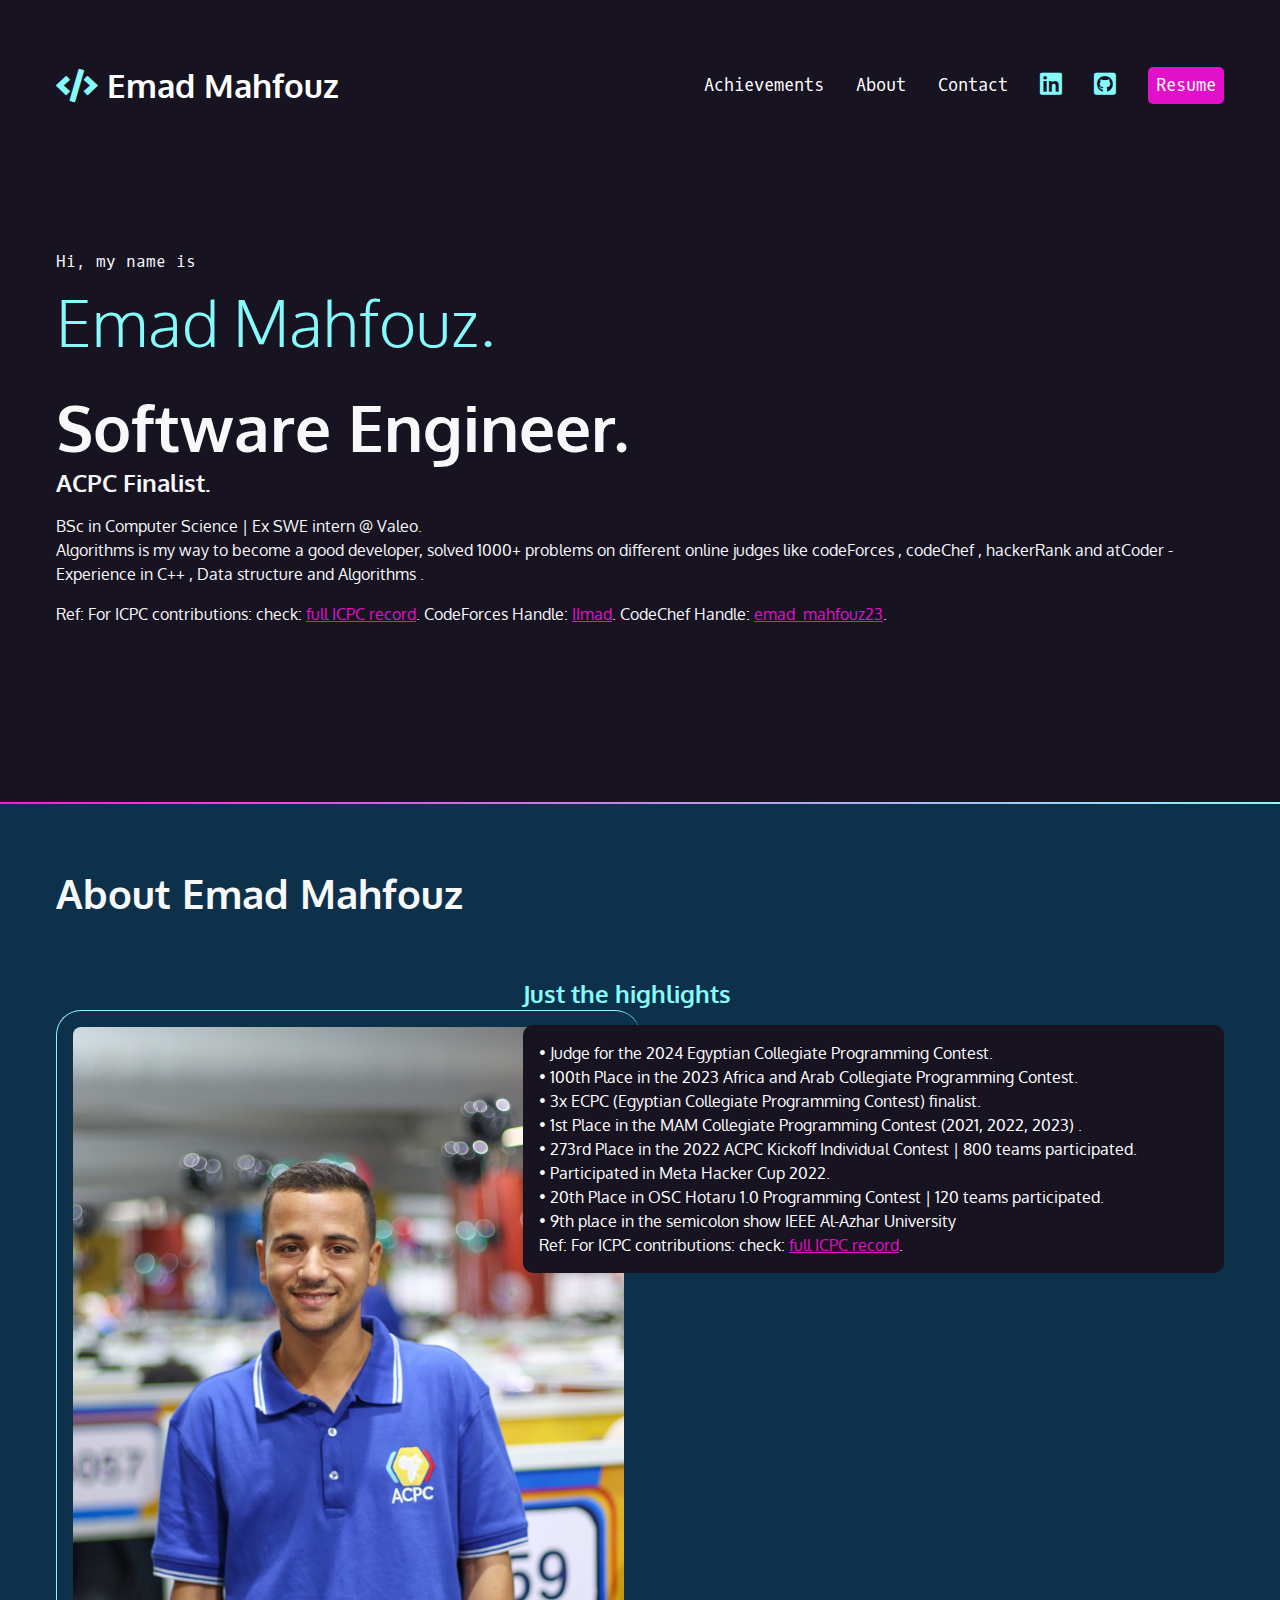
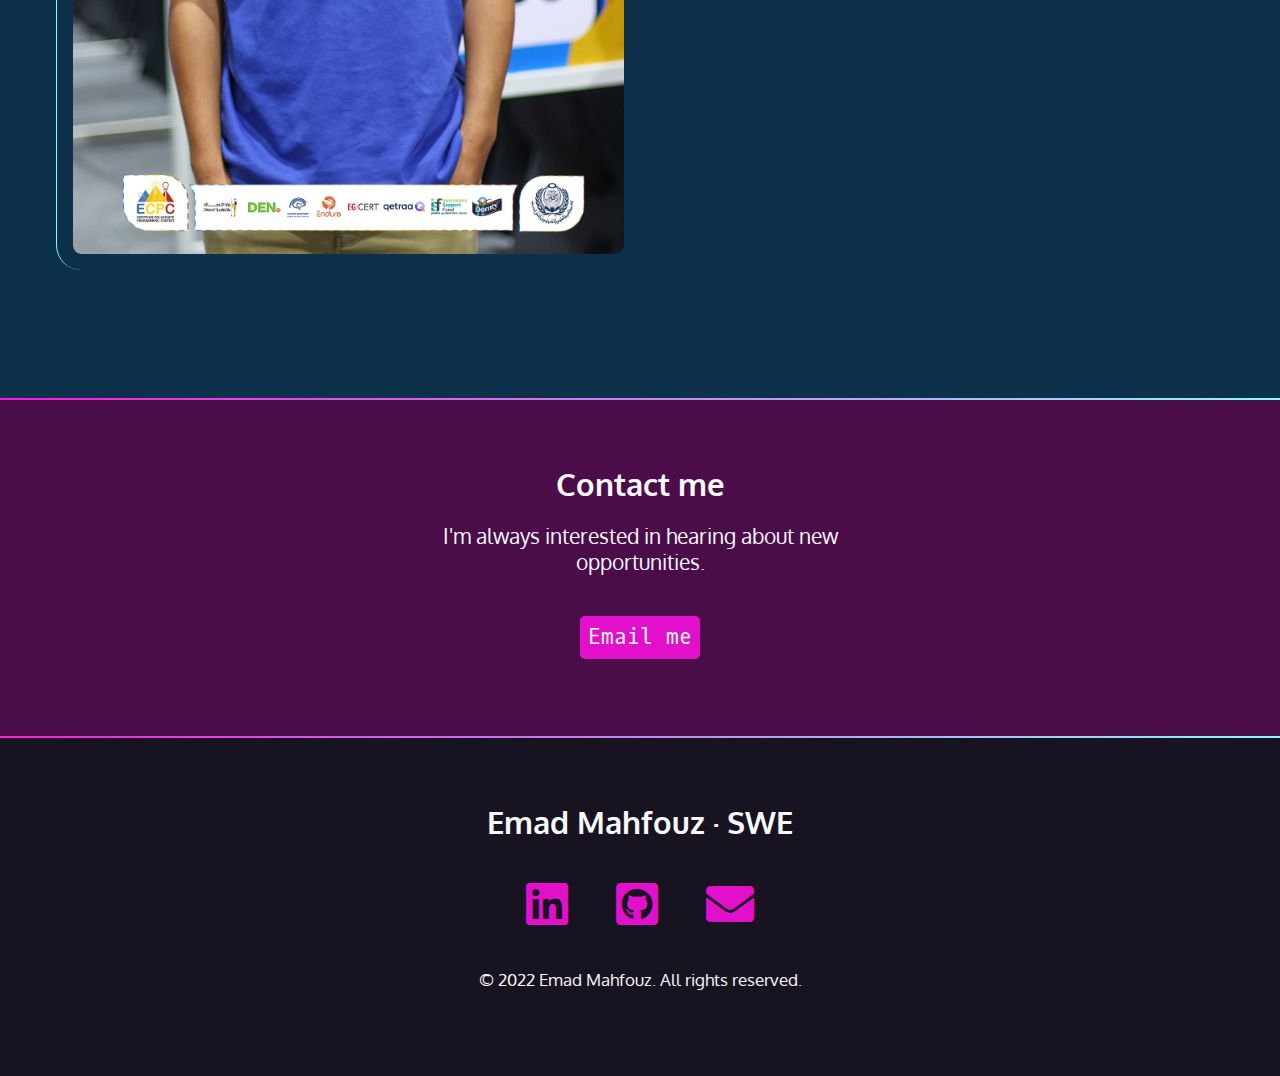
<file: index.html>
<!DOCTYPE html>
<html lang="en">

<head>
    <meta charset="UTF-8" />
    <meta http-equiv="X-UA-Compatible" content="IE=edge" />
    <meta name="viewport" content="width=device-width, initial-scale=1.0" />
    <link rel="preconnect" href="https://fonts.googleapis.com" />
    <link rel="preconnect" href="https://fonts.gstatic.com" crossorigin />
    <link href="https://fonts.googleapis.com/css2?family=Oxygen&family=Oxygen+Mono&display=swap" rel="stylesheet" />
    <link href="https://cdnjs.cloudflare.com/ajax/libs/font-awesome/5.15.4/css/all.min.css" rel="stylesheet" />
    <link rel="stylesheet" href="styles.css" />
    <title>Emad Mahfouz Portfolio</title>
</head>

<body>

    <nav>
        <ul>

            <li>
                <h1>
                    <a href="index.html">
                        <span class="fas fa-code" aria-hidden="true"></span> Emad Mahfouz
                    </a>
                </h1>
            </li>

            <li><a href="index.html#achievements">Achievements</a></li>
            <li><a href="about.html">About</a></li>
            <li><a href="index.html#contact">Contact</a></li>
            <li>
                <a href="https://www.linkedin.com/in/emad-mahfouz/" target="_blank">
                    <span class="fab fa-linkedin" aria-hidden="true"></span>
                    <span class="sr-only">LinkedIn</span>
                </a>
            </li>
            <li>
                <a href="https://github.com/EmaddMahfouz" target="_blank">
                    <span class="fab fa-github-square" aria-hidden="true"></span>
                    <span class="sr-only">Github</span>
                </a>
            </li>
            <li>
                <a href="https://drive.google.com/file/d/1Aqxr37W94K3JnAibZ8WQ9iCdorYASAKL/view?usp=sharing"
                    target="_blank" class="button">Resume</a>
            </li>
        </ul>
    </nav>

    <section id="intro">
        <p class="name">Hi, my name is <span>Emad Mahfouz.</span></p>
        <h2>Software Engineer.</h2>
        <h3>ACPC Finalist.</h3>
        <p>
            BSc in Computer Science | Ex SWE intern @ Valeo.
            <br> Algorithms is my way to
            become a good developer, solved 1000+ problems on different
            online judges like codeForces , codeChef , hackerRank and atCoder - Experience in C++ , Data structure and
            Algorithms .
        </p>
        <p>
            Ref: For ICPC contributions: check:
            <a href="https://icpc.global/ICPCID/76Q92CA656V9" target="_blank">full ICPC record</a>.
            CodeForces Handle:
            <a href="https://codeforces.com/profile/IImad" target="_blank">IImad</a>.
            CodeChef Handle:
            <a href="https://www.codechef.com/users/emad_mahfouz23" target="_blank">emad_mahfouz23</a>.
        </p>
    </section>

    <div class="gradient"></div>

    <div class="section-blue">
        <section id="achievements">
            <h2>About Emad Mahfouz</h2>
            <article>
                <div class="text">
                    <h3>Just the highlights</h3>
                    <p class="blackbox">
                        • Judge for the 2024 Egyptian Collegiate Programming Contest.<br>
                        • 100th Place in the 2023 Africa and Arab Collegiate Programming Contest. <br>
                        • 3x ECPC (Egyptian Collegiate Programming Contest) finalist. <br>
                        • 1st Place in the MAM Collegiate Programming Contest (2021, 2022, 2023) . <br>
                        • 273rd Place in the 2022 ACPC Kickoff Individual Contest | 800 teams participated. <br>
                        • Participated in Meta Hacker Cup 2022.<br>
                        • 20th Place in OSC Hotaru 1.0 Programming Contest | 120 teams participated.<br>
                        • 9th place in the semicolon show IEEE Al-Azhar University<br>
                        Ref: For ICPC contributions: check:
                        <a href="https://icpc.global/ICPCID/76Q92CA656V9" target="_blank">full ICPC record</a>.
                    </p>
                </div>
                <img src="Emad.JPG" alt="Christina Morillo on Pexels." />
            </article>
        </section>
    </div>

    <div class="gradient"></div>

    <div class="section-plum">
        <section id="contact">
            <h2>Contact me</h2>
            <p>
                I'm always interested in hearing about new opportunities.
            </p>
            <p><a href="mailto:emadmahfouz8811@gmail.com" class="button">Email me</a></p>
        </section>
    </div>
    
    <div class="gradient"></div>

    <footer>
        <h2>Emad Mahfouz &middot; SWE</h2>
        <ul>
            <li>
                <a href="https://www.linkedin.com/in/emad-mahfouz/" target="_blank">
                    <span class="fab fa-linkedin" aria-hidden="true"></span>
                    <span class="sr-only">LinkedIn</span>
                </a>
            </li>
            <li>
                <a href="https://github.com/EmaddMahfouz" target="_blank">
                    <span class="fab fa-github-square" aria-hidden="true"></span>
                    <span class="sr-only">Github</span>
                </a>
            </li>
            <li>
                <a href="mailto:emadmahfouz8811@gmail.com">
                    <span class="fas fa-envelope" aria-hidden="true"></span>
                    <span class="sr-only">Email</span>
                </a>
            </li>
        </ul>
        <p><small>&copy; 2022 Emad Mahfouz. All rights reserved.</small></p>
    </footer>

</body>

</html>
</file>
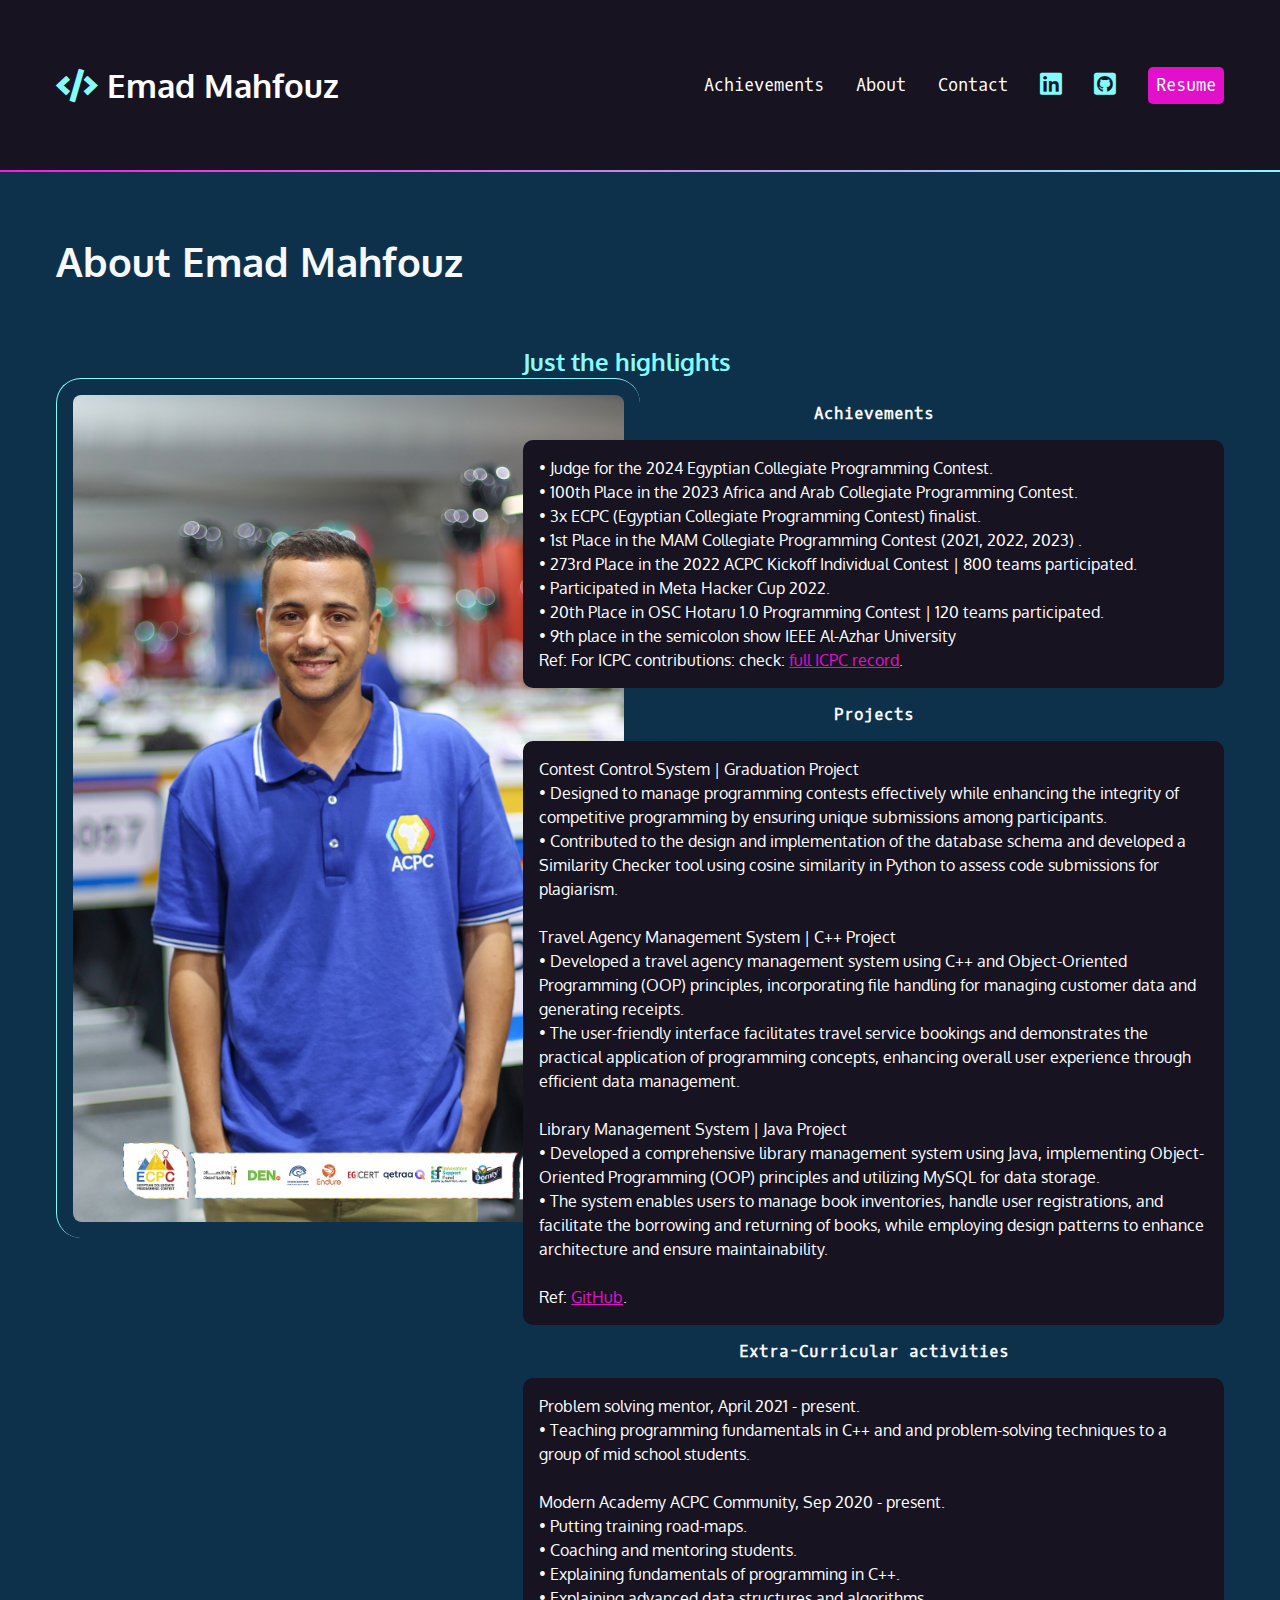
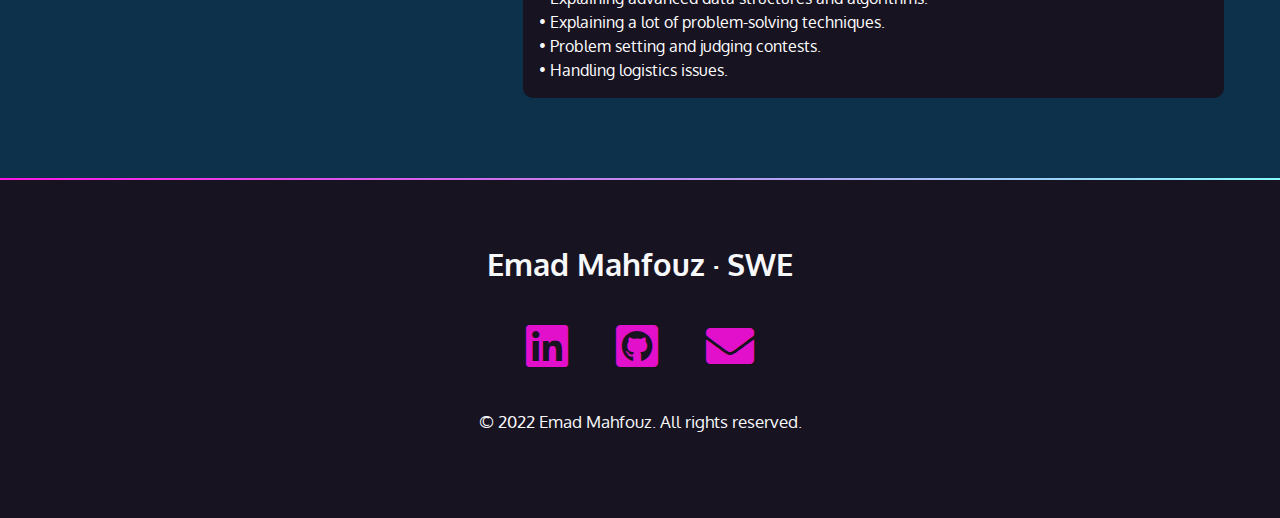
<file: about.html>
<!DOCTYPE html>
<html lang="en">

<head>
    <meta charset="UTF-8" />
    <meta http-equiv="X-UA-Compatible" content="IE=edge" />
    <meta name="viewport" content="width=device-width, initial-scale=1.0" />
    <link rel="preconnect" href="https://fonts.googleapis.com" />
    <link rel="preconnect" href="https://fonts.gstatic.com" crossorigin />
    <link href="https://fonts.googleapis.com/css2?family=Oxygen&family=Oxygen+Mono&display=swap" rel="stylesheet" />
    <link href="https://cdnjs.cloudflare.com/ajax/libs/font-awesome/5.15.4/css/all.min.css" rel="stylesheet" />
    <link rel="stylesheet" href="styles.css" />
    <title>Emad Mahfouz Portfolio</title>
</head>

<body>
    <nav>
        <ul>
            <li>
                <h1>
                    <a href="index.html">
                        <span class="fas fa-code" aria-hidden="true"> </span> Emad Mahfouz
                    </a>
                </h1>
            </li>

            <li><a href="index.html#achievements">Achievements</a></li>
            <li><a href="about.html">About</a></li>
            <li><a href="index.html#contact">Contact</a></li>
            <li>
                <a href="https://www.linkedin.com/in/emad-mahfouz/" target="_blank">
                    <span class="fab fa-linkedin" aria-hidden="true"></span>
                    <span class="sr-only">LinkedIn</span>
                </a>
            </li>

            <li>
                <a href="https://github.com/EmaddMahfouz" target="_blank">
                    <span class="fab fa-github-square" aria-hidden="true"></span>
                    <span class="sr-only">Github</span>
                </a>
            </li>

            <li>
                <a href="https://drive.google.com/file/d/1Aqxr37W94K3JnAibZ8WQ9iCdorYASAKL/view?usp=sharing"
                    target="_blank" class="button">Resume</a>
            </li>
        </ul>
    </nav>
    <div class="gradient"></div>
    <div class="section-blue">
        <section id="achievements">
            <h2>About Emad Mahfouz</h2>
            <article>
                <div class="text">
                    <h3>Just the highlights</h3>
                    <br>
                    <h4>Achievements</h4>
                    <p class="blackbox">
                        • Judge for the 2024 Egyptian Collegiate Programming Contest.<br>
                        • 100th Place in the 2023 Africa and Arab Collegiate Programming Contest. <br>
                        • 3x ECPC (Egyptian Collegiate Programming Contest) finalist. <br>
                        • 1st Place in the MAM Collegiate Programming Contest (2021, 2022, 2023) . <br>
                        • 273rd Place in the 2022 ACPC Kickoff Individual Contest | 800 teams participated. <br>
                        • Participated in Meta Hacker Cup 2022.<br>
                        • 20th Place in OSC Hotaru 1.0 Programming Contest | 120 teams participated.<br>
                        • 9th place in the semicolon show IEEE Al-Azhar University<br>
                        Ref: For ICPC contributions: check:
                        <a href="https://icpc.global/ICPCID/76Q92CA656V9" target="_blank">full ICPC record</a>.


                    </p>
                    <h4>Projects</h4>

                    <p class="blackbox">
                        Contest Control System | Graduation Project <br>
                            • Designed to manage programming contests effectively while enhancing the integrity of competitive programming by ensuring unique submissions among participants. <br>
                            • Contributed to the design and implementation of the database schema and developed a Similarity Checker tool using cosine similarity in Python to assess code submissions for plagiarism.<br>
                            <br>
                            Travel Agency Management System | C++ Project<br>
                            • Developed a travel agency management system using C++ and Object-Oriented Programming (OOP) principles,
                            incorporating file handling for managing customer data and generating receipts.<br>
                            • The user-friendly interface facilitates travel service bookings and demonstrates the practical application of
                            programming concepts, enhancing overall user experience through efficient data management.<br> <br>

                            Library Management System | Java Project<br>
• Developed a comprehensive library management system using Java, implementing Object-Oriented Programming
(OOP) principles and utilizing MySQL for data storage.<br>
• The system enables users to manage book inventories, handle user registrations, and facilitate the borrowing and
returning of books, while employing design patterns to enhance architecture and ensure maintainability.<br><br>
                        Ref: <a href="https://github.com/EmaddMahfouz" target="_blank">GitHub</a>.


                    </p>
                    <h4>Extra-Curricular activities</h4>

                    <p class="blackbox">
                        Problem solving mentor, April 2021 - present. <br>
                        • Teaching programming fundamentals in C++ and and problem-solving techniques to a group of mid
                        school students.<br>
                
                        <br>
                        <span> Modern Academy ACPC Community, Sep 2020 - present. <br> </span>
                        • Putting training road-maps. <br>
                        • Coaching and mentoring students. <br>
                        • Explaining fundamentals of programming in C++. <br>
                        • Explaining advanced data structures and algorithms. <br>
                        • Explaining a lot of problem-solving techniques. <br>
                        • Problem setting and judging contests. <br>
                        • Handling logistics issues. <br>


                    </p>
                </div>
                <img src="Emad.JPG" alt="Christina Morillo on Pexels." />
            </article>
        </section>
    </div>
    <div class="gradient"></div>

    <footer>
        <h2>Emad Mahfouz &middot; SWE</h2>
        <ul>
            <li>
                <a href="https://www.linkedin.com/in/emad-mahfouz/" target="_blank">
                    <span class="fab fa-linkedin" aria-hidden="true"></span>
                    <span class="sr-only">LinkedIn</span>
                </a>
            </li>
            <li>
                <a href="https://github.com/EmaddMahfouz" target="_blank">
                    <span class="fab fa-github-square" aria-hidden="true"></span>
                    <span class="sr-only">Github</span>
                </a>
            </li>
            <li>
                <a href="mailto:emadmahfouz8811@gmail.com">
                    <span class="fas fa-envelope" aria-hidden="true"></span>
                    <span class="sr-only">Email</span>
                </a>
            </li>
        </ul>
        <p><small>&copy; 2022 Emad Mahfouz. All rights reserved.</small></p>
    </footer>
</body>

</html>
</file>
<file: styles.css>
/* Variables declared here - these are the colors for our pages, as well as the font stacks and sizes. */

:root {
    --black: #171321;
    --dkblue: #0d314b;
    --plum: #4b0d49;
    --hotmag: #ff17e4;
    --magenta: #e310cb;
    --aqua: #86fbfb;
    --white: #f7f8fa;
    --font-size: 1.3rem;
    --mono: "Oxygen mono", monospace;
    --sans: Oxygen, sans-serif;
}


/* border box model: https://css-tricks.com/box-sizing/ */

html {
    box-sizing: border-box;
}

*,
*::before,
*::after {
    box-sizing: inherit;
}


/* generic styles for the page */

body {
    padding: 0;
    margin: 0;
    font-family: var(--sans);
    background-color: var(--black);
    color: var(--white);
    font-size: var(--font-size);
}

h1,
h2,
h3 {
    margin: 0;
}

a {
    color: var(--magenta);
}

a:hover {
    color: var(--hotmag);
    text-decoration: none;
}

img {
    width: 100%;
}


/* background color divs */

.section-plum {
    background-color: var(--plum);
}

.section-blue {
    background-color: var(--dkblue);
}

.gradient {
    background: linear-gradient(90deg, rgba(255, 23, 228, 1) 0%, rgba(134, 251, 251, 1) 100%);
    height: 2px;
}


/* intro styles */

#intro {
    padding: 4rem 1rem 10rem 1rem;
    padding-bottom: 10rem;
    max-width: 1200px;
    margin: 0 auto;
}

#intro p {
    font-size: 1rem;
    line-height: 1.5;
}

#intro .name {
    font-family: var(--mono);
    font-size: 1rem;
}

.name span {
    font-family: var(--sans);
    font-size: 4rem;
    color: var(--aqua);
    display: block;
    font-weight: 300;
}

#intro h2 {
    font-size: 4rem;
}


/* contact section */

#contact {
    width: 400px;
    text-align: center;
    margin: 0 auto;
    padding: 4rem 0;
}

#contact p:last-child {
    margin-top: 3rem;
}


/* navigation */

nav {
    font-family: var(--mono);
    font-size: 80%;
    padding: 4rem 1rem;
}

nav h1 a {
    font-family: var(--sans);
}

nav ul {
    margin: 0;
    padding: 0;
    list-style-type: none;
    display: flex;
    flex-flow: row wrap;
    justify-content: center;
    align-items: center;
    gap: 2rem;
}

nav li:first-child {
    flex-basis: 100%;
    text-align: center;
}

nav [class*="fa-"] {
    font-size: 150%;
    color: var(--aqua);
}

nav h1 [class*="fa-"] {
    font-size: 100%;
    color: var(--aqua);
}

nav a {
    color: white;
    text-decoration: none;
    display: block;
}

nav a:hover,
nav [class*="fa-"]:hover {
    color: var(--magenta);
}

.button {
    background-color: var(--magenta);
    color: white;
    padding: 0.5rem;
    border-radius: 5px;
    text-decoration: none;
    font-family: var(--mono);
}

.button:hover {
    color: white;
    background-color: var(--hotmag);
}


/* achievements section */

#achievements {
    padding: 4rem 1rem;
}

#achievements h2 {
    font-size: 2.5rem;
    margin-bottom: calc(2.5rem * 1.5);
}

#achievements h3 {
    color: var(--aqua);
    text-align: left;
}

#achievements h4 {
    font-size: 1rem;
    font-family: var(--mono);
    margin: 0;
    text-align: center;
}

.blackbox {
    padding: 1rem;
    border-radius: 10px;
    text-align: left;
    color: white;
    background-color: var(--black);
    font-size: 1rem;
    line-height: 1.5;
}

#achievements ul {
    list-style-type: none;
    padding: 0;
    margin: 0;
    display: flex;
    flex-flow: row wrap;
    justify-content: flex-start;
    gap: 1rem;
    font-size: 1rem;
}

#achievements img {
    margin: 2rem 0 4rem 0;
    padding: 1rem;
    border-left: 1px solid var(--aqua);
    border-top: 1px solid var(--aqua);
    border-radius: 25px;
}


/* footer section */

footer {
    text-align: center;
    padding: 4rem 0;
}

footer ul {
    list-style-type: none;
    padding: 0;
    margin: 2rem 0;
    display: flex;
    flex-flow: row wrap;
    justify-content: center;
    gap: 3rem;
    font-size: 3rem;
}

@media (min-width: 800px) {
    article {
        display: grid;
        grid-template-columns: repeat(10, 1fr);
    }

    #achievements {
        max-width: 1200px;
        margin: 0 auto;
    }

    #achievements img {
        grid-column: 1/6;
        grid-row: 1/2;
    }

    .text {
        grid-column: 5/11;
        grid-row: 1/2;
        order: 2;
        text-align: right;
    }

    #achievements ul {
        justify-content: flex-end;
    }

    #achievements .reverse .text {
        grid-column: 1/7;
        order: 2;
        text-align: left;
    }

    #achievements.reverse img {
        grid-column: 6/11;
        grid-row: 1/2;
    }

    #achievements .reverse ul {
        justify-content: flex-start;
    }
}

@media (min-width: 850px) {
    nav {
        max-width: 1200px;
        margin: 0 auto;
    }

    nav li:first-child {
        flex-basis: auto;
        text-align: left;
        margin-right: auto;
    }
}
</file>
